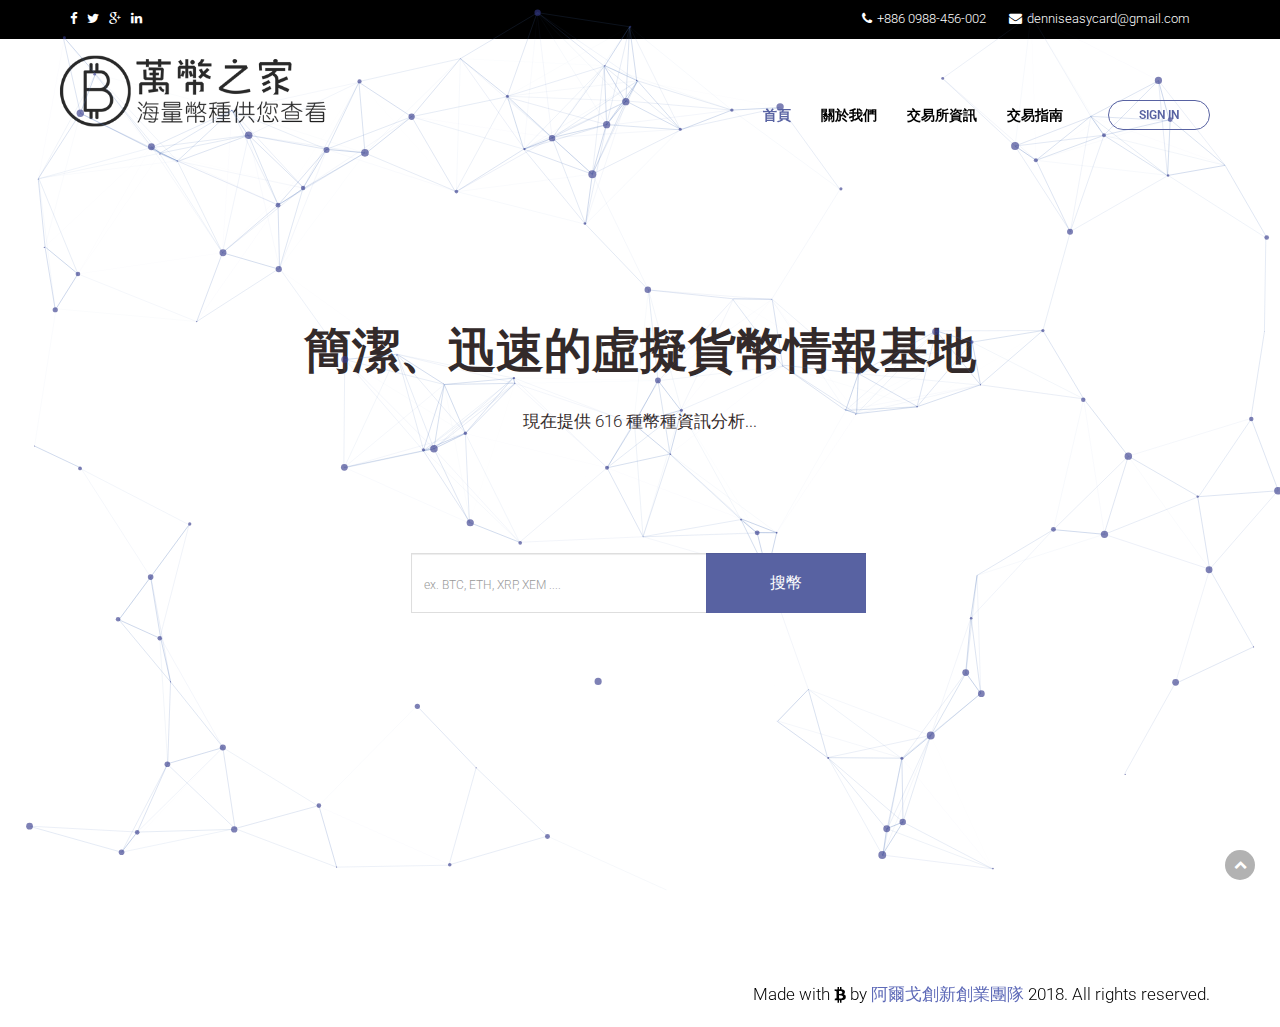
<file: index.html>
<!doctype html>
<!--[if lt IE 7]>      <html class="no-js lt-ie9 lt-ie8 lt-ie7" lang=""> <![endif]-->
<!--[if IE 7]>         <html class="no-js lt-ie9 lt-ie8" lang=""> <![endif]-->
<!--[if IE 8]>         <html class="no-js lt-ie9" lang=""> <![endif]-->
<!--[if gt IE 8]><!--> <html class="no-js" lang=""> <!--<![endif]-->
    <head>
        <meta charset="utf-8">
        <meta http-equiv="X-UA-Compatible" content="IE=edge,chrome=1">
        <title>Soft-Tect Free Landing Page</title>
        <meta name="description" content="">
        <meta name="viewport" content="width=device-width, initial-scale=1">
        <link rel="apple-touch-icon" href="apple-touch-icon.png">

        <!--Google fonts links-->
        <link href="https://fonts.googleapis.com/css?family=Roboto:100,100i,300,300i,400,400i,500,500i,700,700i,900,900i" rel="stylesheet">

        <link rel="stylesheet" href="assets/css/bootstrap.min.css">


        <!--For Plugins external css-->
        <link rel="stylesheet" href="assets/css/plugins.css" />
        <!-- <link rel="stylesheet" href="assets/css/roboto-webfont.css" /> -->

        <!--Theme custom css -->
        <link rel="stylesheet" href="assets/css/style.css">

        <!--Theme Responsive css-->
        <link rel="stylesheet" href="assets/css/responsive.css" />

        <script src="assets/js/vendor/modernizr-2.8.3-respond-1.4.2.min.js"></script>
    </head>
    <body>
        <!--[if lt IE 8]>
            <p class="browserupgrade">You are using an <strong>outdated</strong> browser. Please <a href="http://browsehappy.com/">upgrade your browser</a> to improve your experience.</p>
        <![endif]-->

        <!-- Sections -->
        <section id="social" class="social">
            <div class="container">
                <!-- Example row of columns -->
                <div class="row">
                    <div class="social-wrapper">
                        <div class="col-md-6">
                            <div class="social-icon">
                                <a href="#"><i class="fa fa-facebook"></i></a>
                                <a href="#"><i class="fa fa-twitter"></i></a>
                                <a href="#"><i class="fa fa-google-plus"></i></a>
                                <a href="#"><i class="fa fa-linkedin"></i></a>
                            </div>
                        </div>
                        <div class="col-md-6">
                            <div class="social-contact">
                                <a href="#"><i class="fa fa-phone"></i>+886 0988-456-002</a>
                                <a href="#"><i class="fa fa-envelope"></i>denniseasycard@gmail.com
                                </a>
                            </div>
                        </div>
                    </div>
                </div>
            </div> <!-- /container -->       
        </section>

        <nav class="navbar navbar-default">
            <div class="container">
                <!-- Brand and toggle get grouped for better mobile display -->
                <div class="navbar-header">
                    <button type="button" class="navbar-toggle collapsed" data-toggle="collapse" data-target="#bs-example-navbar-collapse-1" aria-expanded="false">
                        <span class="sr-only">Toggle navigation</span>
                        <span class="icon-bar"></span>
                        <span class="icon-bar"></span>
                        <span class="icon-bar"></span>
                    </button>
                    <a class="navbar-brand" href="#"><img src="assets/images/logo.png" alt="Logo" /></a>
                </div>

                <!-- Collect the nav links, forms, and other content for toggling -->
                <div class="collapse navbar-collapse" id="bs-example-navbar-collapse-1">

                    <ul class="nav navbar-nav navbar-right">
                        <li class="active"><a href="#home">首頁</a></li>
                        <li><a href="#features">關於我們</a></li>
                        <li><a href="#service">交易所資訊</a></li>
                        <li><a href="#service">交易指南</a></li>
                        <!-- <li><a href="#price">PRICE</a></li>
                        <li><a href="#business">Business</a></li>
                        <li><a href="#contact">Contact</a></li> -->
                        <li class="login"><a href="#">Sign In</a></li>
                    </ul>

                </div><!-- /.navbar-collapse -->
            </div><!-- /.container-fluid -->
        </nav>

        <!--Home page style-->
        <header id="home" class="particles-js home">
            <div class="overlay-fluid-block">
                <div class="container text-center">
                    <div class="row">
                        <div class="home-wrapper">
                            <div class="col-md-10 col-md-offset-1">
                                <div class="home-content">

                                    <h1>簡潔、迅速的虛擬貨幣情報基地</h1>
                                    <p>現在提供 616 種幣種資訊分析...</p>

                                    <div class="row">
                                        <div class="col-md-6 col-md-offset-3 col-sm-12 col-xs-12">
                                            <div class="home-contact">
                                                <div class="input-group">
                                                    <input type="text" class="form-control" placeholder="ex. BTC, ETH, XRP, XEM ....">
                                                    <input type="submit" class="form-control" value="搜幣">

                                                </div><!-- /input-group -->


                                            </div>
                                        </div>
                                    </div>


                                </div>
                            </div>
                        </div>
                    </div>
                </div>			
            </div>
        </header>



        <!--Footer-->
        <footer id="footer" class="footer">
            <div class="container">
                <div class="row">
                    <div class="footer-wrapper">

                        <div class="col-md-6 col-sm-6 col-xs-12">
                         <!--  <div class="footer-brand">
                                <img src="assets/images/logo.png" alt="logo" />
                            </div>-->
                        </div> 

                        <div class="col-md-6 col-sm-6 col-xs-12">
                            <div class="copyright">
                                <p>Made with <i class="fa fa-bitcoin"></i> by <a target="_blank" href="https://www.facebook.com/zchinwee"> 阿爾戈創新創業團隊 </a>2018. All rights reserved.</p>

                            </div>
                        </div>

                    </div>
                </div>
            </div>
        </footer>


        <div class="scrollup">
            <a href="#"><i class="fa fa-chevron-up"></i></a>
        </div>


        <script src="assets/js/vendor/jquery-1.11.2.min.js"></script>
        <script src="assets/js/vendor/bootstrap.min.js"></script>

        <script src="assets/js/plugins.js"></script>
        <script src="assets/js/modernizr.js"></script>
        <script src="assets/js/main.js"></script>
        <script src="assets/js/particles.min.js"></script>
    </body>
</html>
</file>
<file: assets/css/style.css>
/*
Author: XpeedStudio
Author URI: http://themeforest.net/user/XpeedStudio/portfolio
*/
/* ==========================================================================
   Author's custom styles
   ========================================================================== */
html,
body {
    font-size: 15px;
    color: #565656;
    width: 100%;
    padding: 0;
    margin-left: 0;
    margin-right: 0;
    font-family: 'Roboto', sans-serif, '微軟正黑體';
    font-weight: 300;
}

img {
    -moz-user-select: none;
    -webkit-user-select: none;
    -ms-user-select: none;
    user-select: none;
    -webkit-user-drag: none;
    user-drag: none;
}
a,
a:hover,
a:active,
a:focus {
    text-decoration: none;
    outline: none;
}
a,
button,
a span {
    -webkit-transition: 0.2s ease-in-out;
    -o-transition: 0.2s ease-in-out;
    transition: 0.2s ease-in-out;
}
.btn.extra-width {
    padding: 13px 40px;
}
.btn:focus,
.btn:active {
    outline: inherit;
}
*,
*:before,
*:after {
    -webkit-box-sizing: border-box;
    -moz-box-sizing: border-box;
    box-sizing: border-box;
    /*    direction: rtl;*/
}
p {
    margin: 0 0 15px;
}
.clear {
    clear: both;
}
/*ol,
ul {
    list-style: none;
    padding: 0;
}*/

ul {
    list-style: none;
    padding: 0;
}

img {
    max-width: 100%;
}
textarea,
input[type="text"],
input[type="password"],
input[type="datetime"],
input[type="datetime-local"],
input[type="date"],
input[type="month"],
input[type="time"],
input[type="week"],
input[type="number"],
input[type="email"],
input[type="url"],
input[type="search"],
input[type="tel"],
input[type="color"],
.uneditable-input {
    outline: none;
}
.form-control {
    border: 1px solid rgba(0, 0, 0, 0.08);
    font-size: 16px;
    height: 45px;
}
.form-control:focus {
    border-color: #5862a2;
}

h1,
h2,
h3 {

    font-weight: 300;
    margin: 0;
}
h4,
h5 {
    font-weight: 300;
    margin: 0;
    line-height: 2rem;
}
h1 {
    font-size: 3rem;
    line-height: 4rem;
    font-weight: 300;
}
h2 {
    font-size: 2.5rem;
    line-height: 3rem;
    margin-bottom: .9rem;
}
h3 {
    font-weight: 300;
    margin-bottom: .9rem;
    font-size: 2.1rem;
    line-height: 2.5rem;
}
h4 {
    font-size: 1.6rem;
    line-height: 2.2rem;
    margin-bottom: 1.1rem;
}
h5 {
    font-size: 1.3rem;
    margin-bottom: 1rem;
}
h6 {
    font-size: 1rem;
    margin-bottom: .9rem;
}
p {
    line-height: 1.5rem;
    font-size: 1.1rem;
}
p:last-child {
    margin-bottom: 0px;
}
/*.home-wrap h1,*/
.home-wrap h2,
.home-wrap h3,
.home-wrap h4,
.home-wrap h5,
.home-wrap p {
    color: #ffffff;
}
.text {
    color: #333333;
}
.colorstext {
    color: #f56363;
}
.coloricon i {
    color: #f56363;
}
.colorsbg {
    background: #f56363;
    color: #ffffff;
}

.lightbg {
    background-color: #f9f9f9;
}
.transition {
    -webkit-transition: all 300ms linear;
    -moz-transition: all 300ms linear;
    -o-transition: all 300ms linear;
    -ms-transition: all 300ms linear;
    transition: all 300ms linear;
}
/*
Section
*/
.sections {
    padding-top: 100px;
    padding-bottom: 100px;
    position: relative;
    overflow: hidden;
}
.sections2 {
    padding-top:40px;
    padding-bottom:40px;
    position: relative;
    overflow: hidden;
}
.sections.footer {
    padding-bottom: 80px;
}
section .subtitle h5 {
    margin-top: 10px;
    font-size: 1.3rem;
    font-family: 'roboto', sans-serif;
}
.parallax-section {
    max-width: 100%;
    color: #ffffff;
}
section .title-half h2 {
    font-size: 3rem;
    line-height: 4rem;
    font-weight: 300;
    margin-bottom: 1.4rem;
}
section .subtitle-half h5 {
    font-weight: 100;
    font-size: 12px;
}


.heading {
    margin-bottom: 4rem;
}
.overlay {
    background-color: rgba(0, 0, 0, 0.3);
    width: 100%;
    min-height: 750px;
}
.overlay-fluid-block {
    /*background-color: rgba(0, 0, 0, 0.15);*/
    width: 100%;
}
.home-overlay-fluid {
    background-color: rgba(41, 41, 41, 0.68);
    width: 80%;
    margin: auto;
}
.overlay-img {
    background: rgba(0, 0, 0, 0.3);
    width: 100%;
    padding-top: 100px;
    padding-bottom: 100px;
    color: #ffffff;
}
.no-padding {
    padding: 0 !important;
}
.fluid-blocks-col {
    padding: 70px 40px 0 80px;
}
.fluid-blocks-col-right {
    padding: 70px 80px 0 40px;
}
/*
Separator
*/
.separator {
    height: 2px;
    width: 80px;
    margin: auto;
    background: #ededed;
}

/*
Button
*/
.btn-primary.active.focus,
.btn-primary.active:focus,
.btn-primary.active:hover,
.btn-primary:active.focus,
.btn-primary:active:focus,
.btn-primary:active:hover,
.open > .dropdown-toggle.btn-primary.focus,
.open > .dropdown-toggle.btn-primary:focus,
.open > .dropdown-toggle.btn-primary:hover,
.btn-primary.focus,
.btn-primary:focus,
.btn-primary.disabled{
    color: #ffffff;
    background-color:#64c583;
    border-color: #f56363;
}
.btn-primary:hover {
    background-color:#64c583;
}

.btn {
    display: inline-block;
    padding: 6px 12px;
    margin-bottom: 0;
    font-size: 14px;
    font-weight: 400;
    line-height: 1.728571;
    text-align: center;
    white-space: nowrap;
    vertical-align: middle;
    -ms-touch-action: manipulation;
    touch-action: manipulation;
    cursor: pointer;
    -webkit-user-select: none;
    -moz-user-select: none;
    -ms-user-select: none;
    user-select: none;
    background-image: none;
    border: 1px solid transparent;
    border-radius: 3px;
    width: 200px;
    height: 50px;
    padding: 1em;
}

.btn-default {
    border-radius: 0px;
    background: #5862a2;
    color: #ededed;
    border: 0;
    padding: 12px 15px;
    max-width:160px;
    margin-top: 20px;
}
.btn-default:hover, .btn-default:focus, .btn-default.focus, .btn-default:active, .btn-default.active, .open>.dropdown-toggle.btn-default {
    color: #fff;
    background-color: rgba(0, 173, 62, 0.75);
    border-color:transparent;
}


.input-lg, .form-group-lg .form-control {
    height: 46px;
    width: 100%;
    padding: 10px 16px;
    font-size: 18px;
    line-height: 1.33;
    border-radius:0;
}
.btn-lg, .btn-group-lg>.btn {
    font-size: 18px;
    line-height: 26px;
    border-radius:0;
    background: #5862a2;
    border: 0;
    padding: 10px 25px;
}
.input-group button a i{
    color:#fff;
}


/*
Extra height css
*/
.margin-top-20 {
    margin-top: 20px;
}
.margin-bottom-20 {
    margin-bottom: 20px;
}
.margin-top-40 {
    margin-top: 40px;
}
.margin-bottom-40 {
    margin-bottom: 40px;
}
.margin-top-60 {
    margin-top: 60px;
}
.margin-80 {
    margin-top: 80px;
    margin-bottom: 80px;
}
.margin-bottom-60 {
    margin-bottom: 60px;
}
.margin-top-80 {
    margin-top: 80px;
}
.margin-bottom-80 {
    margin-bottom: 80px;
}
.padding-top-20 {
    padding-top: 1.33rem;
}
.padding-bottom-20 {
    padding-bottom: 1.33rem;
}
.padding-top-40 {
    padding-top: 2.66rem;
}
.padding-bottom-40 {
    padding-bottom: 2.66rem;
}
.padding-top-60 {
    padding-top: 5rem;
}
.padding-bottom-60 {
    padding-bottom: 5rem;
}
.padding-bottom-0 {
    padding-bottom: 0;
}
/*padding*/
.padding-twenty {
    padding: 10px 0;
}
.padding-fourty {
    padding: 20px 0;
}
.padding-sixty {
    padding: 30px 0;
}
.padding-eighty {
    padding: 40px 0;
}
h1 span {
    color: #f56363;
    font-weight: 400;
}

/*for placeholder changes*/

input::-webkit-input-placeholder {
    color: #CACACA;
    font-size: 12px;
    padding-top:2px;
}
input::-moz-placeholder {
    color: #CACACA;
    font-size: 12px;
    padding-top:2px;
}
input:-ms-input-placeholder {
    color: #CACACA;
    font-size: 12px;
    padding-top:2px;
}
textarea::-webkit-input-placeholder
{
    color: #CACACA;
    font-size: 12px;
    padding-top:2px;

}
textarea::-moz-input-placeholder
{
    color: #CACACA;
    font-size: 12px;
    padding-top:2px;
}
textarea::-ms-input-placeholder
{
    color: #CACACA;
    font-size: 12px;
    padding-top:2px;
}


/*for image bg*/


/*.img-bg{
  background: url(../images/home-msg.jpg) no-repeat center top fixed;
   background-size: cover;
  -moz-background-size: cover;
  -webkit-background-size: cover;
  -o-background-size: cover;
  width: 100%;
  overflow: hidden;
}*/

/*For Our Global CSS*/
.heading-content h1{
    font-size:48px;
    margin-bottom:40px;
}

/* For Social Wrapper */
.social{
    background:#000;
    padding:10px 0;
}
.social-wrapper .social-icon a{
    float:left;
    font-size:13px;
    color:#fff;
}
.social-wrapper .social-icon a:hover{
    color:#5862a2;
}
.social-wrapper .social-icon a i{
    padding-right:10px;
}
.social-wrapper .social-contact{
    float:right;
    font-size:13px;
}
.social-wrapper .social-contact a{
    color:#fff;
    margin-right:20px;
}
.social-wrapper .social-contact a:hover{
    color:#5862a2;
}
.social-wrapper .social-contact a i{
    padding-right:5px;
}

/*For Menu Style*/
.navbar-default {
    background-color: transparent;
    border-color: transparent;
    border-radius:0;
    padding-top:50px;
    margin-bottom: 0;
}
.navbar-default .navbar-nav>.active>a, .navbar-default .navbar-nav>.active>a:hover, .navbar-default .navbar-nav>.active>a:focus {
    color: #5862a2;
    background-color:transparent;
    
}
.navbar-default .navbar-nav>li>a {
    z-index: 10;
    color: #000;
    font-size:14px;
    font-weight:600;
    text-transform:uppercase;
}
.navbar-default .navbar-nav li a :hover{
    color: #5862a2;
}
.navbar-default .collapse .login a{
    color: #5862a2;
    border: 1px solid #5862a2;
    border-radius: 20px;
    padding: 4px 30px;
    font-size: 12px;
    margin-top: 10px;
    margin-left: 30px;
    display:inline-block;
    overflow:hidden;
}
.navbar-default .collapse .login:hover a{
    background-color: rgba(0, 173, 62, 0.75);
    color:#fff;
}
.navbar-default .navbar-nav>li>a:hover, .navbar-default .navbar-nav>li>a:focus {
    color: #5862a2;
    background-color: transparent;
}
.navbar-brand{
    margin-top:-5px;	
}


/*For Home Section*/
.home{
    /* background:url(../images/homebg.jpg) no-repeat center center; */
    color:#000;
    background-color: white;
    background-size:cover;
    -webkit-background-size:cover;
    -moz-background-size:cover;
    -o-background-size:cover;
    -ms-background-size:cover;
}
.home-wrapper{
    padding:180px 0px;
    overflow:hidden;
}
.home-content h1{
    font-size:48px;
    font-weight:700;
    margin-bottom: 30px;
    color: #332a2a;
}
.home-content p{
    margin-bottom: 30px;
    color: #332a2a;
}
.home-content .home-contact{
    margin-top: 90px;
}

.home-contact .input-group{display: block;}
.home-content .input-group .form-control {
    position: relative;
    z-index: 2;
    float: left;
    width: 65%;
    margin-bottom: 0;
    height: 60px;

}
.home-content .home-contact input[type="text"]{
    color:rgb(88, 98, 162);
}
.home-content .home-contact input[type="submit"]{
    display:inline-block;
    width:35%;
    background:#5862a2;
    color:#fff;
    border: 0px;
}
.home-content .home-contact input[type="submit"]:hover{
    background-color: #504399;
}
.home-contact p{
    margin-top: 20px;
    color:#000;
    font-size:15px;
}
.form-control {
    border: 1px solid #DEDEDE;
    height:45px;
    border-radius: 0px;
    margin-right: -3px;
}
.head_title {
    margin-bottom: 40px;
}
.head_title p {
    max-width: 55%;
    margin: 10px auto;
    padding-bottom: 20px;
}

/* features  section */

.single_features_left img{
    height:460px;
}
.single_features_right {
    margin-top:10%;
}

.single_features_right h2 {
    margin-bottom: 40px;
    font-size:40px;
    color:#222222;
}

.single_features_right p{
    font-size:18px;
}
.single_features_right ul li{
    font-size:18px;
    margin-top:3%;
}

/* Service2 Section */
.service2{}
.service_content{
    width: 90%;
    margin: 0 auto;
}

.single_service2{
    margin-top: 90px;
}
.single_service_left{
    display: inline-block;
}
.single_service2 img{
    width: 70px;
    margin-top: -70px;

}

.single_service2 .single_service_right{
    display: inline-block;
    width: 70%;
    padding-left: 20px;
    overflow: hidden;
}
.single_service_right h2{

    font-size:24px;
    text-transform:uppercase;
    color:#222222;
    margin: 0;
}
.single_service_right p{
    font-size:18px;
    color:#777777;
}






/*For Price Section*/
.cd-header {
    height: 100px;
    line-height: 170px;
    position: relative;
}
.cd-header h1 {
    text-align: center;
    color: #FFFFFF;
    font-size: 2.2rem;
}
@media only screen and (min-width: 768px) {
    .cd-header {
        height: 160px;
        line-height: 280px;
    }
    .cd-header h1 {
        font-size: 3.6rem;
        font-weight: 300;
    }
}

.cd-pricing-container {
    width: 90%;
    max-width: 1170px;
    margin: 4em auto;
}
@media only screen and (min-width: 768px) {
    .cd-pricing-container {
        margin: 4em auto;
    }
    .cd-pricing-container.cd-full-width {
        width: 100%;
        max-width: none;
    }
}

.cd-pricing-switcher {
    text-align: center;
}
.cd-pricing-switcher .fieldset {
    display: inline-block;
    position: relative;
    padding: 2px;
    border-radius: 50em;
    background:#5862a2;
}
.cd-pricing-switcher input[type="radio"] {
    position: absolute;
    opacity: 0;
}
.cd-pricing-switcher label {
    position: relative;
    z-index: 1;
    display: inline-block;
    float: left;
    width: 90px;
    height: 35px;
    line-height: 40px;
    cursor: pointer;
    font-size:12px;
    color:#fff;
}
.cd-pricing-switcher .cd-switch {
    /* floating background */
    position: absolute;
    top: 2px;
    left: 2px;
    height: 40px;
    width: 90px;
    background-color: #0c1f28;
    border-radius: 50em;
    -webkit-transition: -webkit-transform 0.5s;
    -moz-transition: -moz-transform 0.5s;
    transition: transform 0.5s;
}
.cd-pricing-switcher input[type="radio"]:checked + label + .cd-switch,
.cd-pricing-switcher input[type="radio"]:checked + label:nth-of-type(n) + .cd-switch {
    /* use label:nth-of-type(n) to fix a bug on safari with multiple adjacent-sibling selectors*/
    -webkit-transform: translateX(90px);
    -moz-transform: translateX(90px);
    -ms-transform: translateX(90px);
    -o-transform: translateX(90px);
    transform: translateX(90px);
}

.no-js .cd-pricing-switcher {
    display: none;
}

.cd-pricing-list {
    margin: 2em 0 0;
}
.cd-pricing-list > li {
    position: relative;
    margin-bottom: 1em;
}
@media only screen and (min-width: 768px) {
    .cd-pricing-list {
        margin: 3em 0 0;
    }
    .cd-pricing-list:after {
        content: "";
        display: table;
        clear: both;
    }
    .cd-pricing-list > li {
        width: 33.3333333333%;
        float: left;
    }
    .cd-has-margins .cd-pricing-list > li {
        width: 32.3333333333%;
        float: left;
        margin-right: 1.5%;
    }
    .cd-has-margins .cd-pricing-list > li:last-of-type {
        margin-right: 0;
    }
}

.cd-pricing-wrapper {
    /* this is the item that rotates */
    position: relative;
}
.touch .cd-pricing-wrapper {
    /* fix a bug on IOS8 - rotating elements dissapear*/
    -webkit-perspective: 2000px;
    -moz-perspective: 2000px;
    perspective: 2000px;
}
.cd-pricing-wrapper.is-switched .is-visible {
    /* totate the tables - anticlockwise rotation */
    -webkit-transform: rotateY(180deg);
    -moz-transform: rotateY(180deg);
    -ms-transform: rotateY(180deg);
    -o-transform: rotateY(180deg);
    transform: rotateY(180deg);
    -webkit-animation: cd-rotate 0.5s;
    -moz-animation: cd-rotate 0.5s;
    animation: cd-rotate 0.5s;
}
.cd-pricing-wrapper.is-switched .is-hidden {
    /* totate the tables - anticlockwise rotation */
    -webkit-transform: rotateY(0);
    -moz-transform: rotateY(0);
    -ms-transform: rotateY(0);
    -o-transform: rotateY(0);
    transform: rotateY(0);
    -webkit-animation: cd-rotate-inverse 0.5s;
    -moz-animation: cd-rotate-inverse 0.5s;
    animation: cd-rotate-inverse 0.5s;
    opacity: 0;
}
.cd-pricing-wrapper.is-switched .is-selected {
    opacity: 1;
}
.cd-pricing-wrapper.is-switched.reverse-animation .is-visible {
    /* invert rotation direction - clockwise rotation */
    -webkit-transform: rotateY(-180deg);
    -moz-transform: rotateY(-180deg);
    -ms-transform: rotateY(-180deg);
    -o-transform: rotateY(-180deg);
    transform: rotateY(-180deg);
    -webkit-animation: cd-rotate-back 0.5s;
    -moz-animation: cd-rotate-back 0.5s;
    animation: cd-rotate-back 0.5s;
}
.cd-pricing-wrapper.is-switched.reverse-animation .is-hidden {
    /* invert rotation direction - clockwise rotation */
    -webkit-transform: rotateY(0);
    -moz-transform: rotateY(0);
    -ms-transform: rotateY(0);
    -o-transform: rotateY(0);
    transform: rotateY(0);
    -webkit-animation: cd-rotate-inverse-back 0.5s;
    -moz-animation: cd-rotate-inverse-back 0.5s;
    animation: cd-rotate-inverse-back 0.5s;
    opacity: 0;
}
.cd-pricing-wrapper.is-switched.reverse-animation .is-selected {
    opacity: 1;
}
.cd-pricing-wrapper > li {
    background-color: #FFFFFF;
    -webkit-backface-visibility: hidden;
    backface-visibility: hidden;
    /* Firefox bug - 3D CSS transform, jagged edges */
    outline: 1px solid #ededed;
}
.cd-pricing-wrapper > li::after {
    /* subtle gradient layer on the right - to indicate it's possible to scroll */
    content: '';
    position: absolute;
    top: 0;
    right: 0;
    height: 100%;
    width: 50px;
    pointer-events: none;
    background: -webkit-linear-gradient( right , #FFFFFF, rgba(255, 255, 255, 0));
    background: linear-gradient(to left, #FFFFFF, rgba(255, 255, 255, 0));
}
.cd-pricing-wrapper > li.is-ended::after {
    /* class added in jQuery - remove the gradient layer when it's no longer possible to scroll */
    display: none;
}
.cd-pricing-wrapper .is-visible {
    /* the front item, visible by default */
    position: relative;
    z-index: 5;
}
.cd-pricing-wrapper .is-hidden {
    /* the hidden items, right behind the front one */
    position: absolute;
    top: 0;
    left: 0;
    height: 100%;
    width: 100%;
    z-index: 1;
    -webkit-transform: rotateY(180deg);
    -moz-transform: rotateY(180deg);
    -ms-transform: rotateY(180deg);
    -o-transform: rotateY(180deg);
    transform: rotateY(180deg);
}
.cd-pricing-wrapper .is-selected {
    /* the next item that will be visible */
    z-index: 3 !important;
}
@media only screen and (min-width: 768px) {
    .cd-pricing-wrapper > li::before {
        /* separator between pricing tables - visible when number of tables > 3 */
        content: '';
        position: absolute;
        z-index: 6;
        left: -1px;
        top: 50%;
        bottom: auto;
        -webkit-transform: translateY(-50%);
        -moz-transform: translateY(-50%);
        -ms-transform: translateY(-50%);
        -o-transform: translateY(-50%);
        transform: translateY(-50%);
        height: 50%;
        width: 1px;
        background-color: #b1d6e8;
    }
    .cd-pricing-wrapper > li::after {
        /* hide gradient layer */
        display: none;
    }
    .cd-popular .cd-pricing-wrapper > li {
        box-shadow: inset 0 0 0 3px #e97d68;
    }
    .cd-has-margins .cd-pricing-wrapper > li, .cd-has-margins .cd-popular .cd-pricing-wrapper > li {
        box-shadow: 0 1px 5px rgba(0, 0, 0, 0.1);
    }
    .cd-secondary-theme .cd-pricing-wrapper > li {
        background: #3aa0d1;
        background: -webkit-linear-gradient( bottom , #3aa0d1, #3ad2d1);
        background: linear-gradient(to top, #3aa0d1, #3ad2d1);
    }
    .cd-secondary-theme .cd-popular .cd-pricing-wrapper > li {
        background: #e97d68;
        background: -webkit-linear-gradient( bottom , #e97d68, #e99b68);
        background: linear-gradient(to top, #e97d68, #e99b68);
        box-shadow: none;
    }
    :nth-of-type(1) > .cd-pricing-wrapper > li::before {
        /* hide table separator for the first table */
        display: none;
    }
    .cd-has-margins .cd-pricing-wrapper > li {
        border-radius: 4px 4px 6px 6px;
    }
    .cd-has-margins .cd-pricing-wrapper > li::before {
        display: none;
    }
}
@media only screen and (min-width: 1500px) {
    .cd-full-width .cd-pricing-wrapper > li {
        padding: 2.5em 0;
    }
}

.no-js .cd-pricing-wrapper .is-hidden {
    position: relative;
    -webkit-transform: rotateY(0);
    -moz-transform: rotateY(0);
    -ms-transform: rotateY(0);
    -o-transform: rotateY(0);
    transform: rotateY(0);
    margin-top: 1em;
}

@media only screen and (min-width: 320px) {
    .cd-popular .cd-pricing-wrapper > li::before {
        /* hide table separator for .cd-popular table */
        display: none;
    }

    .cd-popular + li .cd-pricing-wrapper > li::before {
        /* hide table separator for tables following .cd-popular table */
        display: none;
    }
}
.cd-pricing-header {
    position: relative;
    z-index: 1;
    height: 80px;
    padding: 1em;
    pointer-events: none;
    color: #FFFFFF;
    border:1px solid #5862a2;
}
.cd-pricing-header h2 {
    margin-bottom: 3px;
    font-weight: 700;
    text-transform: uppercase;
}
.cd-popular .cd-pricing-header {
    background-color: #e97d68;
}
@media only screen and (min-width: 320px) {
    .cd-pricing-header {
        height: auto;
        padding: 1.9em 0.9em 1.6em;
        pointer-events: auto;
        text-align: center;
        color: #000;
        font-size:14px;
    }
    .cd-popular .cd-pricing-header {
        color:#fff;
        background:#5862a2;
    }
    .cd-secondary-theme .cd-pricing-header {
        color: #FFFFFF;
    }
    .cd-pricing-header h2 {
        font-size:14px;
        letter-spacing: 2px;
    }
}

.cd-currency, .cd-value {
    font-size: 3rem;
    font-weight: 300;
}

.cd-duration {
    font-weight: 700;
    font-size: 1.3rem;
    color: #8dc8e4;
    text-transform: uppercase;
}
.cd-popular .cd-duration {
    color: #f3b6ab;
}
.cd-duration::before {
    content: '/';
    margin-right: 2px;
}

@media only screen and (min-width: 320px) {
    .cd-value {
        font-size: 23px;
        font-weight: 300;
    }

    .cd-currency, .cd-duration {
        color:#000;
    }
    .cd-popular .cd-currency, .cd-popular .cd-duration {
        color: #ededed;
    }
    .cd-secondary-theme .cd-currency, .cd-secondary-theme .cd-duration {
        color: #2e80a7;
    }
    .cd-secondary-theme .cd-popular .cd-currency, .cd-secondary-theme .cd-popular .cd-duration {
        color: #ba6453;
    }

    .cd-currency {
        display: inline-block;
        margin-top:0;
        vertical-align: top;
        font-size: 23px;
        font-weight: 700;
    }

    .cd-duration {
        font-size: 1rem;
    }
}
.cd-pricing-body {
    overflow-x: auto;
    -webkit-overflow-scrolling: touch;
}
.is-switched .cd-pricing-body {
    /* fix a bug on Chrome Android */
    overflow: hidden;
}
@media only screen and (min-width: 320px) {
    .cd-pricing-body {
        overflow-x: visible;
    }
}

.cd-pricing-features {
    width: 600px;
}
.cd-pricing-features:after {
    content: "";
    display: table;
    clear: both;
}
.cd-pricing-features li {
    width: 100px;
    float: left;
    padding: 1.6em 1em;
    font-size:1rem;
    text-align: center;
    white-space: nowrap;
    overflow: hidden;
    text-overflow: ellipsis;
}
.cd-pricing-features em {
    display: block;
    margin-bottom: 5px;
    font-weight: 600;
}
@media only screen and (min-width: 320px) {
    .cd-pricing-features {
        width: auto;
    }
    .cd-pricing-features li {
        float: none;
        width: auto;
        padding: 1em;
    }
    .cd-popular .cd-pricing-features li {
        margin: 0 3px;
    }

    .cd-pricing-features em {
        display: inline-block;
        margin-bottom: 0;
        margin-right:5px;
    }
    .cd-has-margins .cd-popular .cd-pricing-features li, .cd-secondary-theme .cd-popular .cd-pricing-features li {
        margin: 0;
    }
    .cd-secondary-theme .cd-pricing-features li {
        color: #FFFFFF;
    }
    .cd-secondary-theme .cd-pricing-features li:nth-of-type(2n+1) {
        background-color: transparent;
    }
}

.cd-pricing-footer {
    position: absolute;
    z-index: 1;
    top: 0;
    left: 0;
    /* on mobile it covers the .cd-pricing-header */
    height: 80px;
    width: 100%;

}
.cd-pricing-footer a {
    background:#5862a2;
    color:#fff;
}

.cd-pricing-footer::after {
    /* right arrow visible on mobile */
    content: '';
    position: absolute;
    right: 1em;
    top: 50%;
    bottom: auto;
    -webkit-transform: translateY(-50%);
    -moz-transform: translateY(-50%);
    -ms-transform: translateY(-50%);
    -o-transform: translateY(-50%);
    transform: translateY(-50%);
    height: 20px;
    width: 20px;
    background:red;
}
@media only screen and (min-width: 320px) {
    .cd-pricing-footer {
        position: relative;
        height: auto;
        padding: 1.8em 0;
        text-align: center;
    }
    .cd-pricing-footer::after {
        /* hide arrow */
        display: none;
    }
    .cd-has-margins .cd-pricing-footer {
        padding-bottom: 0;
    }
}

.cd-select {
    position: relative;
    z-index: 1;
    display: block;
    height: 100%;
    overflow: hidden;
    text-indent: 100%;
    white-space: nowrap;
    color:#000;
}
@media only screen and (min-width: 320px) {
    .cd-select {
        position: static;
        display: inline-block;
        height: auto;
        padding: 1.3em 3em;
        color: #000;
        border-radius: 2px;
        font-size: 1rem;
        text-indent: 0;
        text-transform: uppercase;
    }
    .no-touch .cd-select:hover {
        color: #112e3c;
    }
    .cd-popular .cd-select {
        color: #ededed;
        background: #5862a2;
    }
    .no-touch .cd-popular .cd-select:hover {
        color:#000;
    }
    .cd-secondary-theme .cd-popular .cd-select {
        color: #0c1f28;
    }
    .no-touch .cd-secondary-theme .cd-popular .cd-select:hover {
        color: #112e3c;
    }
    .cd-has-margins .cd-select {
        display: block;
        padding: 1.7em 0;
        border-radius: 0 0 4px 4px;
    }
}

/* -------------------------------- 

xkeyframes 

-------------------------------- */
@-webkit-keyframes cd-rotate {
    0% {
        -webkit-transform: perspective(2000px) rotateY(0);
    }
    70% {
        /* this creates the bounce effect */
        -webkit-transform: perspective(2000px) rotateY(200deg);
    }
    100% {
        -webkit-transform: perspective(2000px) rotateY(180deg);
    }
}
@-moz-keyframes cd-rotate {
    0% {
        -moz-transform: perspective(2000px) rotateY(0);
    }
    70% {
        /* this creates the bounce effect */
        -moz-transform: perspective(2000px) rotateY(200deg);
    }
    100% {
        -moz-transform: perspective(2000px) rotateY(180deg);
    }
}
@keyframes cd-rotate {
    0% {
        -webkit-transform: perspective(2000px) rotateY(0);
        -moz-transform: perspective(2000px) rotateY(0);
        -ms-transform: perspective(2000px) rotateY(0);
        -o-transform: perspective(2000px) rotateY(0);
        transform: perspective(2000px) rotateY(0);
    }
    70% {
        /* this creates the bounce effect */
        -webkit-transform: perspective(2000px) rotateY(200deg);
        -moz-transform: perspective(2000px) rotateY(200deg);
        -ms-transform: perspective(2000px) rotateY(200deg);
        -o-transform: perspective(2000px) rotateY(200deg);
        transform: perspective(2000px) rotateY(200deg);
    }
    100% {
        -webkit-transform: perspective(2000px) rotateY(180deg);
        -moz-transform: perspective(2000px) rotateY(180deg);
        -ms-transform: perspective(2000px) rotateY(180deg);
        -o-transform: perspective(2000px) rotateY(180deg);
        transform: perspective(2000px) rotateY(180deg);
    }
}
@-webkit-keyframes cd-rotate-inverse {
    0% {
        -webkit-transform: perspective(2000px) rotateY(-180deg);
    }
    70% {
        /* this creates the bounce effect */
        -webkit-transform: perspective(2000px) rotateY(20deg);
    }
    100% {
        -webkit-transform: perspective(2000px) rotateY(0);
    }
}
@-moz-keyframes cd-rotate-inverse {
    0% {
        -moz-transform: perspective(2000px) rotateY(-180deg);
    }
    70% {
        /* this creates the bounce effect */
        -moz-transform: perspective(2000px) rotateY(20deg);
    }
    100% {
        -moz-transform: perspective(2000px) rotateY(0);
    }
}
@keyframes cd-rotate-inverse {
    0% {
        -webkit-transform: perspective(2000px) rotateY(-180deg);
        -moz-transform: perspective(2000px) rotateY(-180deg);
        -ms-transform: perspective(2000px) rotateY(-180deg);
        -o-transform: perspective(2000px) rotateY(-180deg);
        transform: perspective(2000px) rotateY(-180deg);
    }
    70% {
        /* this creates the bounce effect */
        -webkit-transform: perspective(2000px) rotateY(20deg);
        -moz-transform: perspective(2000px) rotateY(20deg);
        -ms-transform: perspective(2000px) rotateY(20deg);
        -o-transform: perspective(2000px) rotateY(20deg);
        transform: perspective(2000px) rotateY(20deg);
    }
    100% {
        -webkit-transform: perspective(2000px) rotateY(0);
        -moz-transform: perspective(2000px) rotateY(0);
        -ms-transform: perspective(2000px) rotateY(0);
        -o-transform: perspective(2000px) rotateY(0);
        transform: perspective(2000px) rotateY(0);
    }
}
@-webkit-keyframes cd-rotate-back {
    0% {
        -webkit-transform: perspective(2000px) rotateY(0);
    }
    70% {
        /* this creates the bounce effect */
        -webkit-transform: perspective(2000px) rotateY(-200deg);
    }
    100% {
        -webkit-transform: perspective(2000px) rotateY(-180deg);
    }
}
@-moz-keyframes cd-rotate-back {
    0% {
        -moz-transform: perspective(2000px) rotateY(0);
    }
    70% {
        /* this creates the bounce effect */
        -moz-transform: perspective(2000px) rotateY(-200deg);
    }
    100% {
        -moz-transform: perspective(2000px) rotateY(-180deg);
    }
}
@keyframes cd-rotate-back {
    0% {
        -webkit-transform: perspective(2000px) rotateY(0);
        -moz-transform: perspective(2000px) rotateY(0);
        -ms-transform: perspective(2000px) rotateY(0);
        -o-transform: perspective(2000px) rotateY(0);
        transform: perspective(2000px) rotateY(0);
    }
    70% {
        /* this creates the bounce effect */
        -webkit-transform: perspective(2000px) rotateY(-200deg);
        -moz-transform: perspective(2000px) rotateY(-200deg);
        -ms-transform: perspective(2000px) rotateY(-200deg);
        -o-transform: perspective(2000px) rotateY(-200deg);
        transform: perspective(2000px) rotateY(-200deg);
    }
    100% {
        -webkit-transform: perspective(2000px) rotateY(-180deg);
        -moz-transform: perspective(2000px) rotateY(-180deg);
        -ms-transform: perspective(2000px) rotateY(-180deg);
        -o-transform: perspective(2000px) rotateY(-180deg);
        transform: perspective(2000px) rotateY(-180deg);
    }
}
@-webkit-keyframes cd-rotate-inverse-back {
    0% {
        -webkit-transform: perspective(2000px) rotateY(180deg);
    }
    70% {
        /* this creates the bounce effect */
        -webkit-transform: perspective(2000px) rotateY(-20deg);
    }
    100% {
        -webkit-transform: perspective(2000px) rotateY(0);
    }
}
@-moz-keyframes cd-rotate-inverse-back {
    0% {
        -moz-transform: perspective(2000px) rotateY(180deg);
    }
    70% {
        /* this creates the bounce effect */
        -moz-transform: perspective(2000px) rotateY(-20deg);
    }
    100% {
        -moz-transform: perspective(2000px) rotateY(0);
    }
}
@keyframes cd-rotate-inverse-back {
    0% {
        -webkit-transform: perspective(2000px) rotateY(180deg);
        -moz-transform: perspective(2000px) rotateY(180deg);
        -ms-transform: perspective(2000px) rotateY(180deg);
        -o-transform: perspective(2000px) rotateY(180deg);
        transform: perspective(2000px) rotateY(180deg);
    }
    70% {
        /* this creates the bounce effect */
        -webkit-transform: perspective(2000px) rotateY(-20deg);
        -moz-transform: perspective(2000px) rotateY(-20deg);
        -ms-transform: perspective(2000px) rotateY(-20deg);
        -o-transform: perspective(2000px) rotateY(-20deg);
        transform: perspective(2000px) rotateY(-20deg);
    }
    100% {
        -webkit-transform: perspective(2000px) rotateY(0);
        -moz-transform: perspective(2000px) rotateY(0);
        -ms-transform: perspective(2000px) rotateY(0);
        -o-transform: perspective(2000px) rotateY(0);
        transform: perspective(2000px) rotateY(0);
    }
}


.fa-check-circle{
    color:#5862a2;
}
.fa-remove{
    color:red;
}

/*For portfolio Section*/
.portfolio{
    background: url(../images/bg.png) no-repeat top center fixed;
    background-size:cover;
    -webkit-background-size:cover;
    -moz-background-size:cover;
    -ms-background-size:cover;
    width: 100%;
    overflow: hidden;
}

.community-edition{
    background:#fff;
    padding:40px 15px;
    border:1px solid #ececec;
    box-shadow:2px 2px 5px 0 rgba(55,50,40, .20);
    -webkit-box-shadow:2px 2px 5px 0 rgba(55,50,40, .20);
    -moz-box-shadow:2px 2px 5px 0 rgba(55,50,40, .20);
    -o-box-shadow:2px 2px 5px 0 rgba(55,50,40, .20);
    -ms-box-shadow:2px 2px 5px 0 rgba(55,50,40, .20);
    transition:.3s ease-in-out;
    -moz-transition:.3s ease-in-out;
    -webkit-transition:.3s ease-in-out;
}
.community-edition:hover{
    background:#5862a2;
    color:#fff;
}
.community-edition:hover i {
    color:#fff;
}
.community-edition:hover h4 {
    color:#fff;
}
.community-edition:hover p {
    color:#fff;
}

.community-edition i{
    font-size:60px;
    color:#5862a2;
    margin-bottom: 20px;
}
.community-edition h4{
    font-size:16px;
    color:#000;
    text-transform:uppercase;
    font-weight:600;
    letter-spacing:1px;
    margin-top:15px;
}
.community-edition p{
    font-size:12px;
    color:#777777;
}
.portfolio-wrapper2{
    margin-top:25px;
}

/* Contact Section */

.contact_content{
    width: 80%;
    margin: 50px auto;
}
.single_left_contact p{
    font-family:''titillium_weblight;
    font-size:18px;
}

.single_right_contact .contact_address span{
    font-size:18px;
    display:block;
    line-height: 30px;
}
.single_right_contact .contact_socail_bookmark{
    margin-left:-15px;
    margin-top:20px;
}
.single_right_contact .contact_socail_bookmark a {
    margin-left:15px;
    transition:.5s;
}
.single_right_contact .contact_socail_bookmark a i{
    color:#222222;
    border:1px solid #777777;
    width:40px;
    height:40px;
    line-height:40px;
    text-align:center;
    border-radius:50%;
}
.single_right_contact .contact_socail_bookmark a:hover i{
    color:#8a3b6a;
    border:1px solid #8a3b6a;
}



/*For Footer Menu Section*/

.footer-menu{
    background:#efefef;
    color:#000;
    border-bottom:1px solid #cfcdcd;
}
.menu-item{
    margin-bottom:20px;
}
.menu-item h5{
    font-size:16px;
    font-family: 'Roboto', sans-serif;
    font-weight:400;
}
.menu-item p{
    font-size:12px;
}
.menu-item ul li{
    font-size:13px;
    text-transform:uppercase;
    font-family: 'Roboto', sans-serif;
    margin-bottom:10px;
    font-weight: 300;
}

.menu-item .form-control {
    position: relative;
    z-index: 2;
    float: left;
    width: 65%;
    margin-bottom: 0;

}
.menu-item input[type="text"]{
    color:#5862a2;
}
.menu-item input[type="submit"]{
    display:inline-block;
    width:35%;
    background:#5862a2;
    color:#fff;
    border:0px;
}
.menu-item input[type="submit"]:hover{
    background-color: rgba(0, 173, 62, 0.75);
}

/*For Footer Section*/
.footer{
    margin-top: 150px;
    color:#000;
}
.footer-wrapper{
    padding:20px 0px;
    display:block;
}
.footer-brand{
    float:left;
}
.copyright{
    text-align:right;
}
.copyright p{
    font-size: 1.125rem;
    margin-bottom: 1px;
    padding: 20px 0px;
}
.copyright p i{
     /* color:#ff0000; */
}.copyright p a{
    color:#5e6ab8;
}


/*scollup icon*/

.scrollup {
    width: 30px;
    height: 30px;
    border-radius: 15px;
    opacity: .3;
    position: fixed;
    bottom: 20px;
    right: 25px;
    color: #fff;
    cursor: pointer;
    background-color: #000;
    z-index: 10;
    transition: opacity .5s, background-color .5s;
    -moz-transition: opacity .5s, background-color .5s;
    -webkit-transition: opacity .5s, background-color .5s;
}
.scrollup:hover {
    background: #5862a2;
    opacity: 1;
}
.scrollup i {
    font-size: 13px;
    position: absolute;
    opacity: 1;
    color: #fff;
    left: 50%;
    top: 50%;
    margin-top: -7px;
    margin-left: -6px;
    text-decoration: none;

}


.navbar-header > a.navbar-brand {
    padding: 0;
    margin-top: -35px;
}
.navbar-header > a.navbar-brand img {
    height: 72px;
}
#home > canvas {
    position: fixed;
    top: 0;
}
/* */
section.container {
    margin-top: 5rem;
}
.coin-main {
    padding-left: 2rem;
}
.title {
    font-weight: bold;
    /* margin-bottom: 1.9rem; */
}

.comp-cointop img {
    width: 78px;
    height: auto;
}
.item-coin {
    cursor: pointer;
    display: flex;
    align-items: center;
    margin: 1.3rem 0rem 1.3rem 2rem;
    padding: .5rem 0;
}
.item-coin:hover {
    background: rgba(0, 0, 0, .1);
    
}
.item-coin > div {
    display: inline-block;
}
.item-coin > .avatar {
    width: 32px;
    height: auto;
    max-height: 60px;
}
.item-coin > .title {
    margin-left: 13px;
}
.item-coin p {
    font-weight: 400;
    font-size: 20px;
}
.comp-coindesc {
    margin-top: 60px;
}
.padding {
    padding: .5rem 1.7rem;
}
.comp-cointop {
    text-align: left;
    margin-top: 90px;
}
.comp-cointop.left{
    
}
.comp-cointop .left{
    display: inline-block;
}
.comp-cointop .left > img{
    width: 120px;
    margin-top: -70px;
}

.comp-cointop .right{
    text-align: left;
    display: inline-block;
    width: 70%;
    padding-left: 20px;
    overflow: hidden;
}
.comp-cointop .right h2{
    font-weight: 500;
    font-size:24px;
    text-transform:uppercase;
    color:#222222;
    margin: 0;
}
.comp-cointop p{
    font-size:18px;
    color:#777777;
}
.ccc-widget.ccc-chart {
    overflow: hidden;
    display: block;
    width: 100%;
}

.coin-person{

    padding:40px 15px;
    text-align: center;
    transition:.3s ease-in-out;
    -moz-transition:.3s ease-in-out;
    -webkit-transition:.3s ease-in-out;
}
.coin-person:hover{
    background:#5862a2;
    color:#fff;
}
.coin-person:hover i {
    color:#fff;
}
.coin-person:hover h4 {
    color:#fff;
}
.coin-person:hover p {
    color:#fff;
}

.coin-person i{
    font-size:60px;
    color:#5862a2;
    margin-bottom: 20px;
}
.coin-person .separator {
    margin: .8rem auto;
}
.coin-person h4{
    font-size:16px;
    color:#000;
    text-transform:uppercase;
    font-weight:600;
    letter-spacing:1px;
    margin-top:15px;
}
.coin-person p{
    font-size:12px;
    color:#777777;
}
</file>
<file: assets/css/responsive.css>
/*
Author: XpeedStudio
Author URI: http://themeforest.net/user/XpeedStudio/portfolio
*/

/* Portrait tablets and medium desktops */
@media (min-width: 992px) and (max-width: 1199px) {
    body {
        font-size: 15px;
    }
    .home-content h1 {
    font-size: 40px;
	}
	.signup-process .signup-details h5 {
    font-size: 21px;
	}
	.signup-process .signup-details .number li {
    font-size: 13px;

	}
	.community-edition{
		margin-bottom:20px;
	}
}
/* Portrait tablets and small desktops */
@media  (max-width: 991px) {
    html {
        font-size: 80%;
    }
	.home-content h1 {
    font-size: 36px;
	}
   .heading-content h1 {
    font-size: 45px;
	}
	.signup-process .signup-icon {
    float: none;
	}
	.community-edition{
		margin-bottom:20px;
	}
	.signup-process .signup-details {
    float:none;
	}

}
/* Landscape phones and portrait tablets */
@media (max-width: 767px) {
    html {
        font-size: 70%;
    }
	.home-content h1 {
    font-size: 22px;
	}
	.navbar-default .collapse .login a {
    margin-left:0;
    width:22%;
	}
	.home-contact p {
    font-size: 14px;
	}
	.heading-content h1 {
    font-size: 28px;
	}
	.signup-process .signup-icon {
    float: none;
	}
	.community-edition{
		margin-bottom:20px;
	}
	.single_right_contact p{
	margin-top:25px;
	}
   
}



/* Landscape phones and smaller */
@media (max-width: 480px) {
    html {
        font-size: 60%;
    }
	.home-content h1 {
    font-size:13px;
	}
   .navbar-default .collapse .login a {
    margin-left: 0;
    width: 23%;
	}
	.social-wrapper .social-contact a {
    color: #fff;
    margin-right: 20px;
    float: left;
    margin-top: 10px;
	}
	.home-contact p {

    font-size: 8px;
	}
	.heading-content h1 {
    font-size: 16px;
	}
	.signup-process .signup-icon {
    float: none;
	}
	.signup-process .signup-details h5 {
    font-size: 23px;
    margin-left:0;
	}
	.signup-process .signup-details {
    float:none;
	}
	.community-edition{
		margin-bottom:20px;
	}
	.single_features_right h2 {
    font-size: 22px;
	}
	.single_features_right p {
    line-height: 24px;
	}
	.single_service_right p {
    line-height: 24px;
	}
	.single_service2 .single_service_right {
    width: 100%;
    padding-left:0;
	}
	.single_service_right h2 {
	margin-bottom: 15px;
	}

}



@media (max-width: 320px) {


    html {
        font-size: 50%;
    }
	.signup-process .signup-icon {
    float: none;
	}
	.community-edition{
		margin-bottom:20px;
	}
	.navbar-default .collapse .login a {
    width: 36%;
	}
	.social-icon{
		margin-left: 80px;
	}
	.social-wrapper .social-contact {
    margin-left: 52px;
	}
}
</file>
